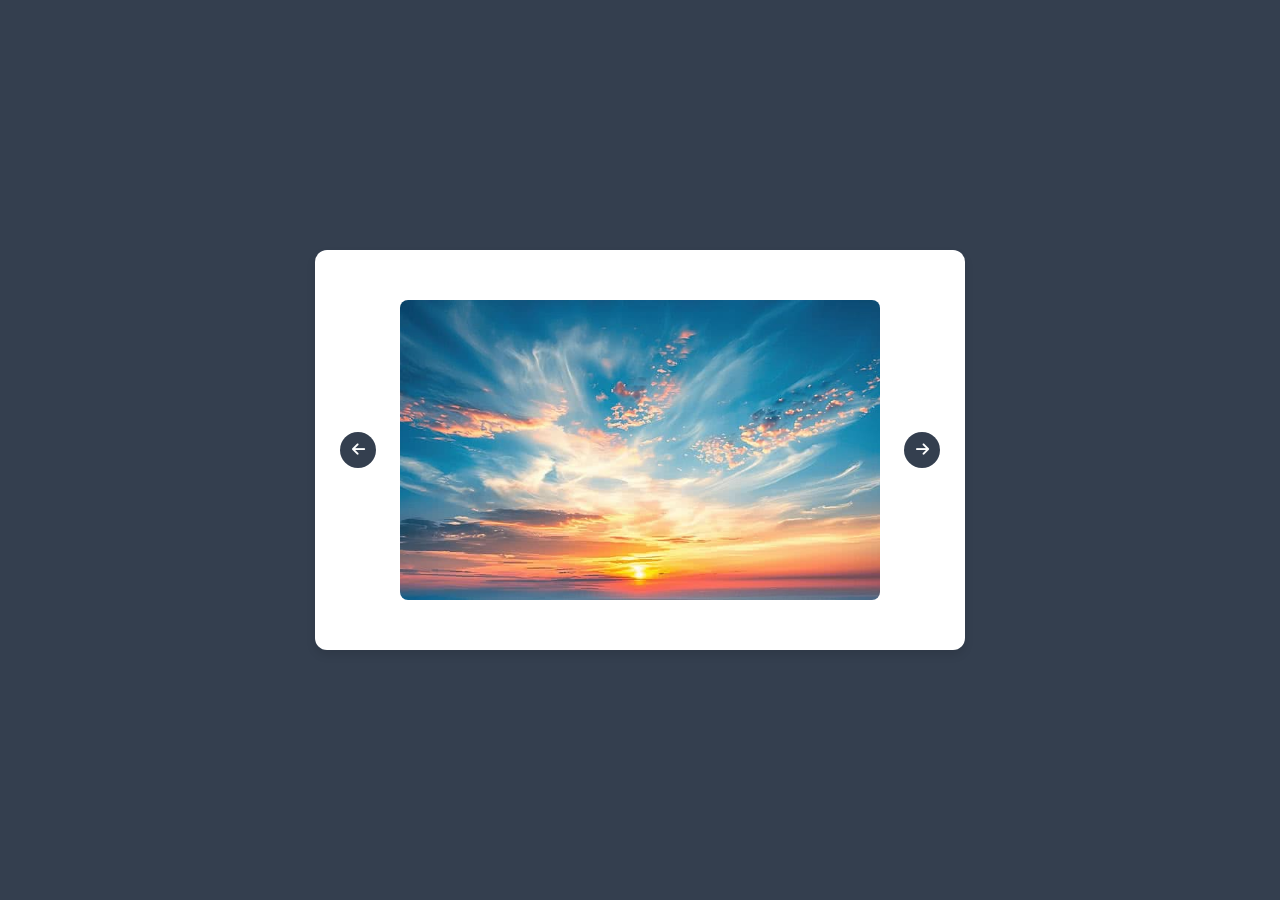
<file: carousel.html>
<!DOCTYPE html>
<html lang="pt-BR">
<head>
    <meta charset="UTF-8">
    <meta name="viewport" content="width=device-width, initial-scale=1.0">
    <title>Carrossel</title>
    <link rel="stylesheet" href="./assets/css/carousel.css">
    <link rel="stylesheet" href="https://cdnjs.cloudflare.com/ajax/libs/font-awesome/6.2.1/css/all.min.css">
    <script src="./assets/js/carousel.js" defer></script>
    <script src="./assets/js/import_footer-header.js" defer></script>
</head>
<body>
    <section class="wrapper">
        <i class="fa-solid fa-arrow-left button" id="prev"></i>
            <div class="image-container">
                <div class="carousel">
                    <img src="/assets/img/placeholder/plhr_1.jpg">
                    <img src="/assets/img/placeholder/plhr_2.jpg">
                    <img src="/assets/img/placeholder/plhr_3.jpg">
                    <img src="/assets/img/placeholder/plhr_4.jpg">
                    <img src="/assets/img/placeholder/plhr_5.jpg">
                </div>
        </div>
        <i class="fa-solid fa-arrow-right button" id="next"></i>
    </section>
</body>
</html>
</file>
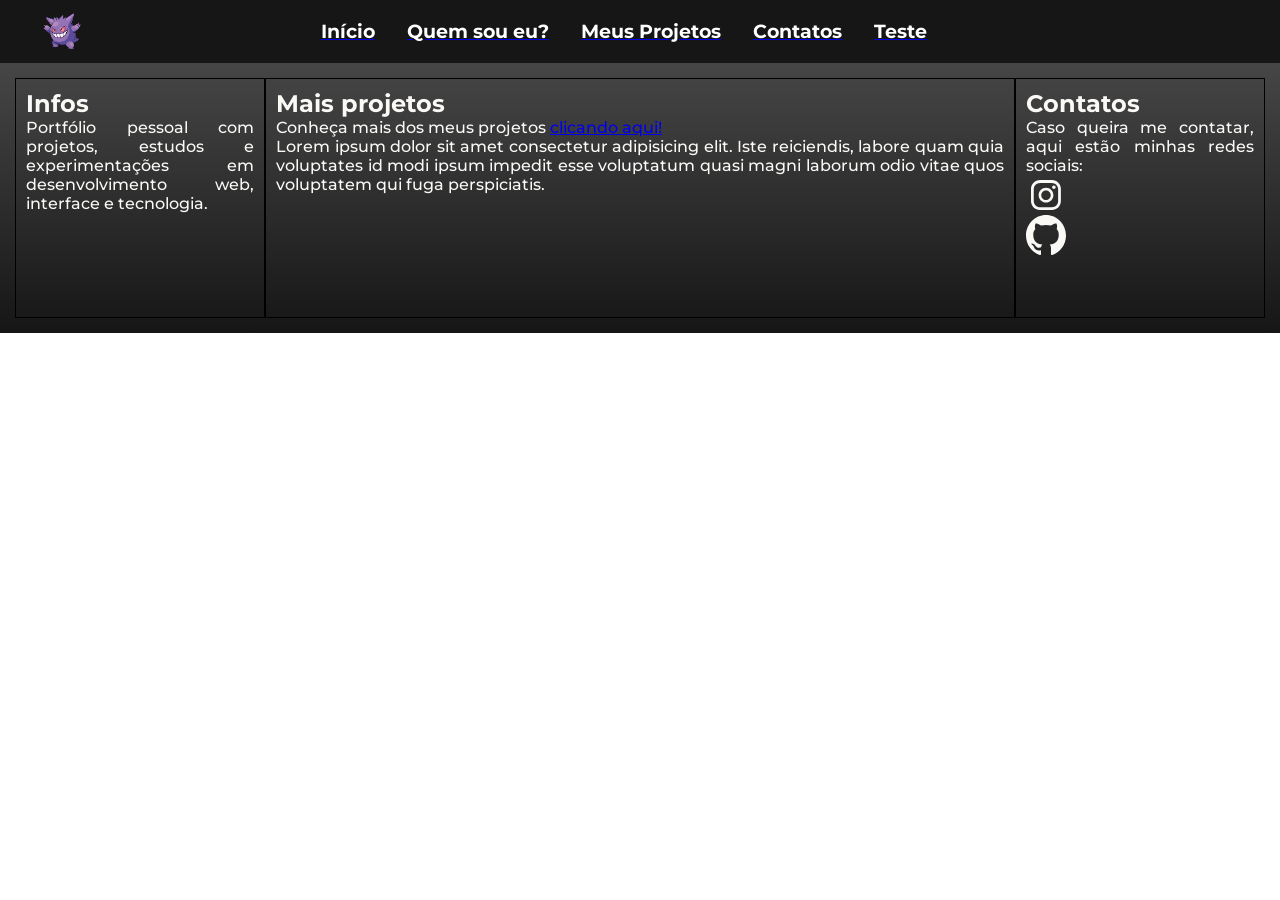
<file: projetos.html>
<html lang="pt-BR">
<head>
    <meta charset="UTF-8">
    <meta name="viewport" content="width=device-width, initial-scale=1.0">
    <meta name="description" content="Projetos criados por mim ao longo de minha carreira">

    <link rel="stylesheet" href="./assets/css/style.css">

    <title>Projetos</title>
</head>
<body>

    
     
    <main>

        <header></header>
        <!--
        estrutura

        section
            carrossel com todos os projetos que eu quiser
                    navegação

        
        
        !-->
    
        <footer></footer>

        <script src="./assets/js/import_footer-header.js"></script>
    </main>

    
</body>
</html>
</file>
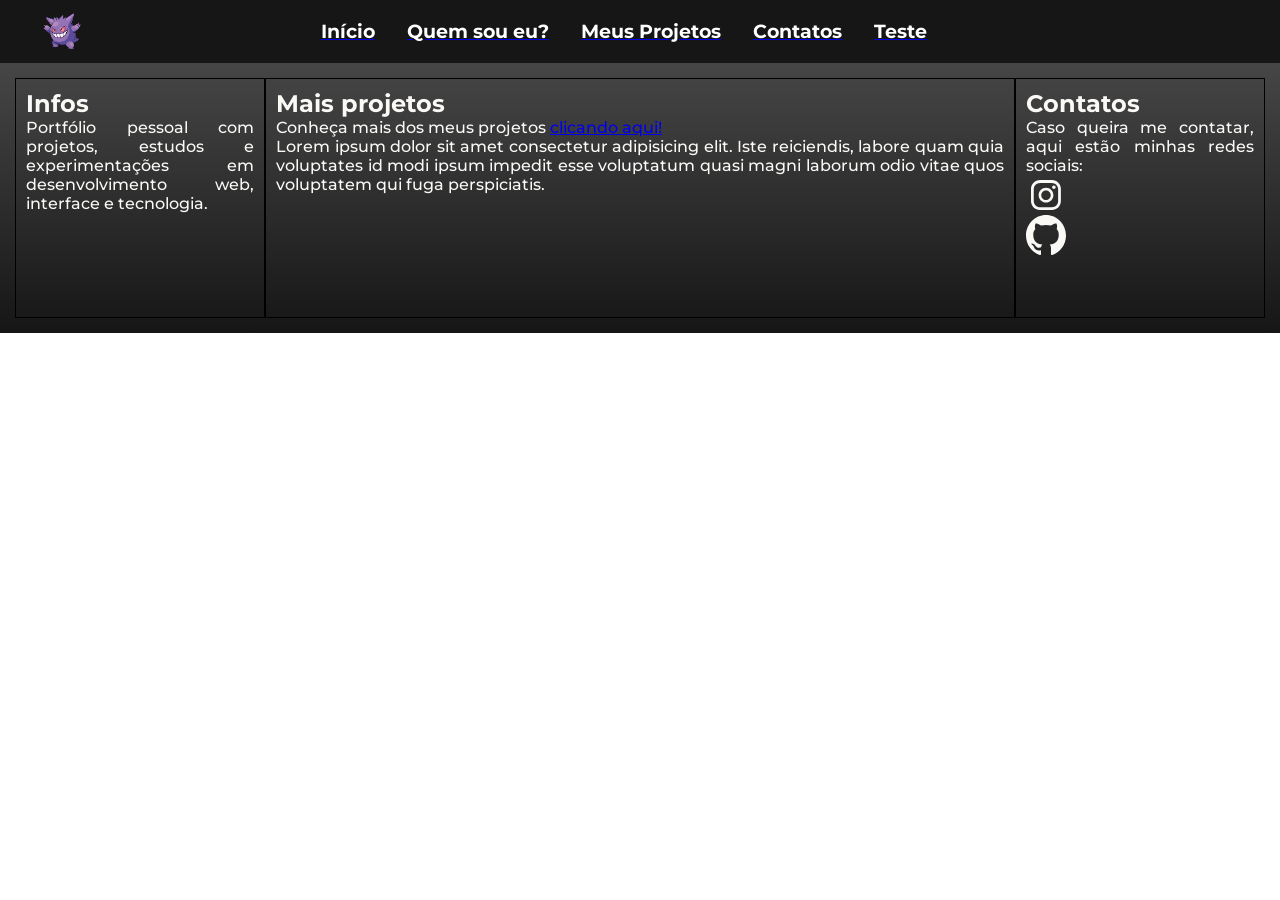
<file: quem_sou_eu.html>
<html lang="pt-BR">
<head>
    <meta charset="UTF-8">
    <meta name="viewport" content="width=device-width, initial-scale=1.0">
    <link rel="stylesheet" href="./assets/css/style.css">

    <title>Quem sou eu?</title>
</head>
<body>

    <main>

        <header></header>
        <!--
        estrutura

        section
            carrossel com todos os projetos que eu quiser
                    navegação

        
        
        !-->
    
        <footer></footer>

        <script src="./assets/js/import_footer-header.js"></script>
    </main>
    

   


</body>
</html>
</file>
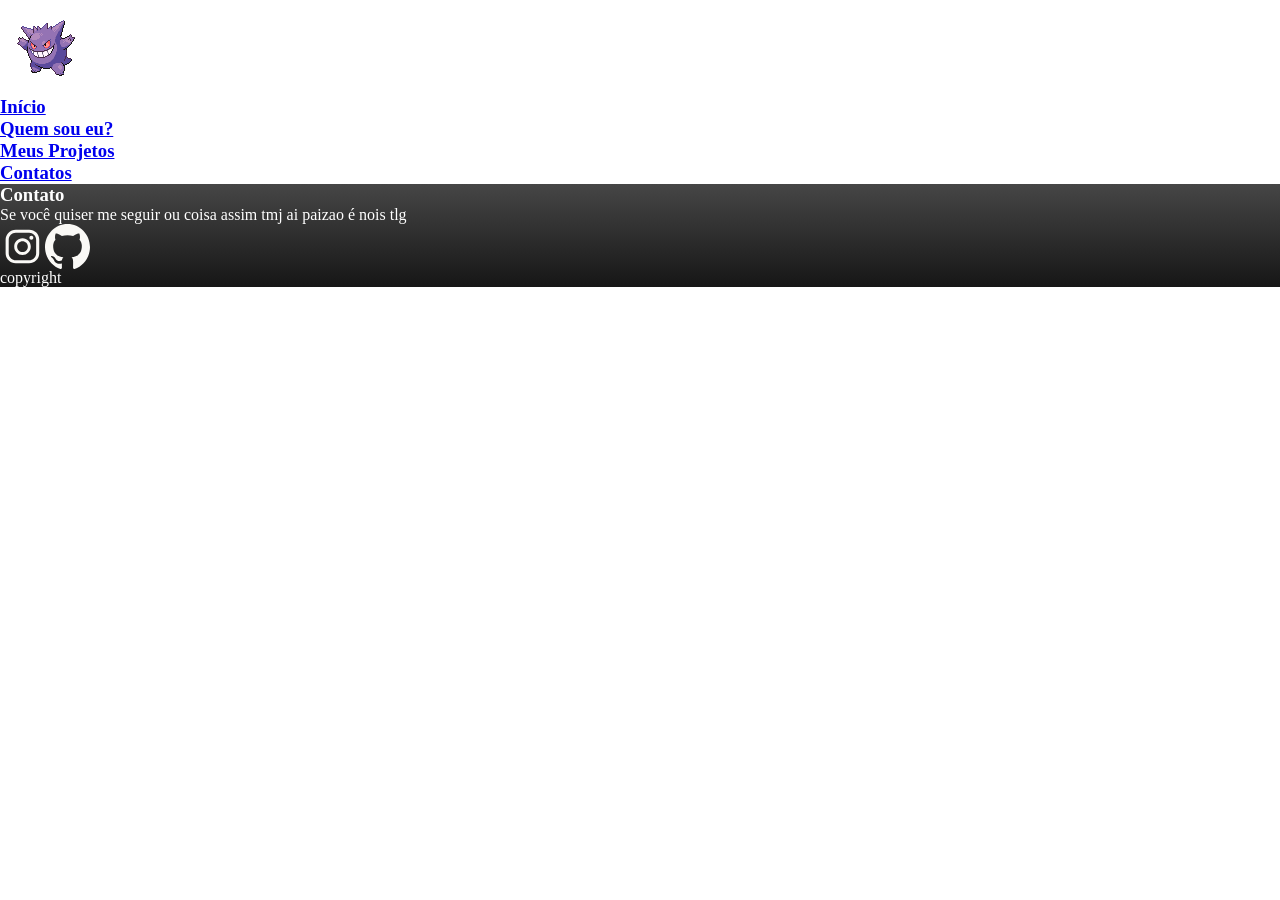
<file: teste.html>
<!DOCTYPE html>
<html lang="pt-BR">
<head>
    <meta charset="UTF-8">
    <meta name="viewport" content="width=device-width, initial-scale=1.0">
    <link rel="stylesheet" href="./assets/css/teste_footer.css">

    <title>Teste</title>
</head>
<body>

    <header class="header">
        <div class="header_logo">
            <a href="https://www.youtube.com/@RapazeseTeclas" target="_blank" rel="noopener noreferrer"><img src="./assets/img/placeholder/gengar.png" alt="Logo"></a>
        </div>
        <nav class="header_content">
            <ul id="lista_header">
                    <li><a href="index.html"><h3>Início</h3></a></li>
                    <li><a href="quem_sou_eu.html"><h3>Quem sou eu?</h3></a></li>
                    <li><a href="projetos.html"><h3>Meus Projetos</h3></a> </li>
                    <li><a href="#contato"><h3>Contatos</h3></a></li>
            </ul>
        </nav>
    </header>

    <footer>
        <div class="contato">
            <h3>Contato</h3>
            <p>Se você quiser me seguir ou coisa assim tmj ai paizao é nois tlg</p>
            <nav class="foter_nav">
                <ul>
                    <li><a href="https://instagram.com/_bruurb.rpz" rel="noopener noreferrer" target="_blank"><img src="./assets/img/icon/icon_instagram.svg" alt="Instagram"></a></li>
                    <li><a href="https://iskai23.github.io/Portfolio/" rel="noopener noreferrer" target="_blank"><img src="./assets/img/icon/icon_github.svg" alt="GitHub"></a></li>
                </ul>
            </nav>
        </div>

        <div class="projetos">
            <h3></h3>
            <p></p>
            <div class="copyright">
                <p>copyright</p>
            </div>
        </div>
    </footer>

</body>
</html>
</file>
<file: assets/css/carousel.css>
* {
    margin: 0;
    padding: 0;
    box-sizing: border-box;
}

body{
    min-height: 100vh;
    display: flex;
    align-items: center;
    justify-content: center;
    background: #343f4f;
}

.wrapper{
    display: flex;
    max-width: 650px;
    width: 100%;
    height: 400px;
    background: #fff;
    align-items: center;
    justify-content: center;
    position: relative;
    border-radius: 12px;
    box-shadow: 0 5px 10px rgba(0, 0, 0, 0.1);
}

.wrapper i.button{
    position: absolute;
    top: 50%;
    transform: translateY(-50%);
    height: 36px;
    width: 36px;
    background-color: #343f4f;
    border-radius: 50%;
    text-align: center;
    line-height: 36px;
    color: white;
    font-size: 15px;
    transition: all 0.3s linear;
    z-index: 100;
    cursor: pointer;
}

i.button:active{
    transform: scale(0.94) translateY(-50%);
}

i#prev{
    left: 25px;
}

i#next{
    right: 25px;
}

.image-container {
    height: 320px;
    max-width: 500px;
    width: 100%;
    overflow: hidden;
}

.image-container .carousel{
    display: flex;
    height: 100%;
    width: 100%;
    transition: all 0.4s ease;
}

.carousel img {
    height: 100%;
    width: 100%;
    object-fit: cover;
    border-radius: 18px;
    border: 10px solid #fff;
    min-width: 100%;
}
</file>
<file: assets/css/style.css>
@import url("./reset.css");
@import url("./footer.css");
@import url("./index.css");
@import url("./header.css");
@import url("./projetos.css");
/* @import url("./carousel.css"); */

@import url('https://fonts.googleapis.com/css2?family=Inter:ital,opsz,wght@0,14..32,100..900;1,14..32,100..900&family=Montserrat:ital,wght@0,100..900;1,100..900&display=swap');
/* 
div{
    border: 1px solid black;
}

section{
    border: 1px solid aqua;
}

* {
    outline: 2px solid red;
} */

body{
    display: flex;
    flex-direction: column;
    min-height: 100vh;
    margin: 0;
    font-family: "Montserrat", sans-serif;
    font-optical-sizing: auto;
    font-weight: 400;
    font-style: normal;
}

main{
    flex-grow: 1;
}

footer{
    background-image: linear-gradient(to bottom, #464646, #161616);
    display: grid;
    grid-template-columns: 20% 1fr 20%;
    background-color:#2B2B2B;
    min-height: 30vh;
    padding: 15px;
    text-align: justify;
    color: #FAF9F6;
    font-weight: 500;
}

header{
    background-color: #161616;
    display: grid;
    grid-template-columns: 20% 1fr 20%;
    align-items: center;
    color: #faf8f5;
    height: 7vh;
    max-height: 10vh;
    max-width: 100%;
    width: 100vw;
}
</file>
<file: assets/css/teste_footer.css>
@import url("reset.css");

footer{
    background-image: linear-gradient(to bottom, #464646, #161616);
    color: white;
    max-height: max-content;
}

.footer_nav{
    display: flex;
    flex-direction: row;
}

.contato ul{
    display: flex;
    flex-direction: row;
}

.contato img{
    max-height: 5vh;
    max-width: 5vw;
}
</file>
